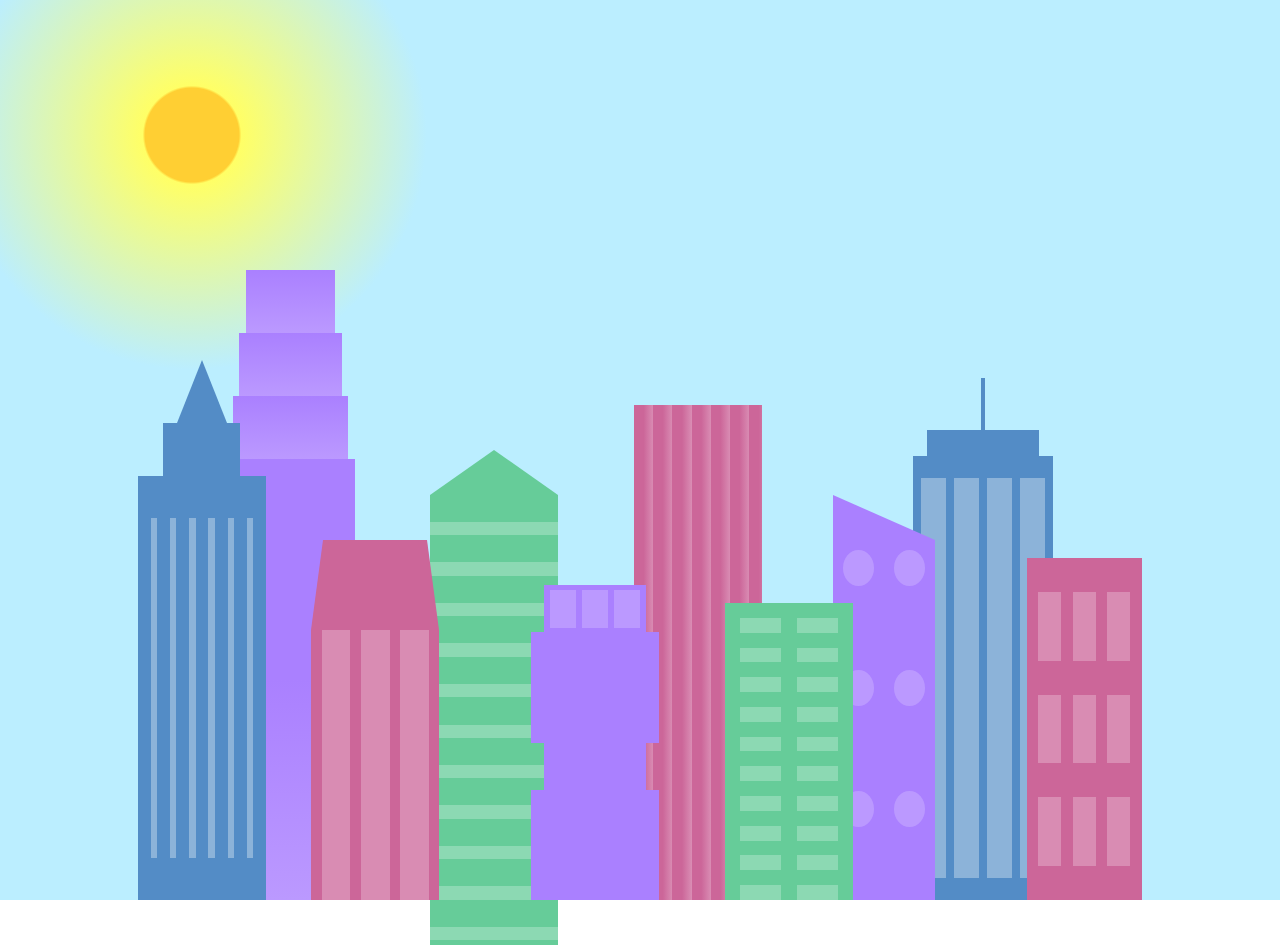
<file: City Skyline/index.html>
<!DOCTYPE html>
<html lang="en">    
  <head>
    <meta charset="UTF-8">
    <title>City Skyline</title>
    <link href="styles.css" rel="stylesheet" />   
  </head>

  <body>
    <div class="background-buildings sky">
      <div></div>
      <div></div>
      <div class="bb1 building-wrap">
        <div class="bb1a bb1-window"></div>
        <div class="bb1b bb1-window"></div>
        <div class="bb1c bb1-window"></div>
        <div class="bb1d"></div>
      </div>
      <div class="bb2">
        <div class="bb2a"></div>
        <div class="bb2b"></div>
      </div>
      <div class="bb3"></div>
      <div></div>
      <div class="bb4 building-wrap">
        <div class="bb4a"></div>
        <div class="bb4b"></div>
        <div class="bb4c window-wrap">
          <div class="bb4-window"></div>
          <div class="bb4-window"></div>
          <div class="bb4-window"></div>
          <div class="bb4-window"></div>
        </div>
      </div>
      <div></div>
      <div></div>
    </div>

    <div class="foreground-buildings">
      <div></div>
      <div></div>
      <div class="fb1 building-wrap">
        <div class="fb1a"></div>
        <div class="fb1b"></div>
        <div class="fb1c"></div>
      </div>
      <div class="fb2">
        <div class="fb2a"></div>
        <div class="fb2b window-wrap">
          <div class="fb2-window"></div>
          <div class="fb2-window"></div>
          <div class="fb2-window"></div>
        </div>
      </div>
      <div></div>
      <div class="fb3 building-wrap">
        <div class="fb3a window-wrap">
          <div class="fb3-window"></div>
          <div class="fb3-window"></div>
          <div class="fb3-window"></div>
        </div>
        <div class="fb3b"></div>
        <div class="fb3a"></div>
        <div class="fb3b"></div>
      </div>
      <div class="fb4">
        <div class="fb4a"></div>
        <div class="fb4b">
          <div class="fb4-window"></div>
          <div class="fb4-window"></div>
          <div class="fb4-window"></div>
          <div class="fb4-window"></div>
          <div class="fb4-window"></div>
          <div class="fb4-window"></div>
        </div>
      </div>
      <div class="fb5"></div>
      <div class="fb6"></div>
      <div></div>
      <div></div>
    </div>
  </body>
</html>
</file>
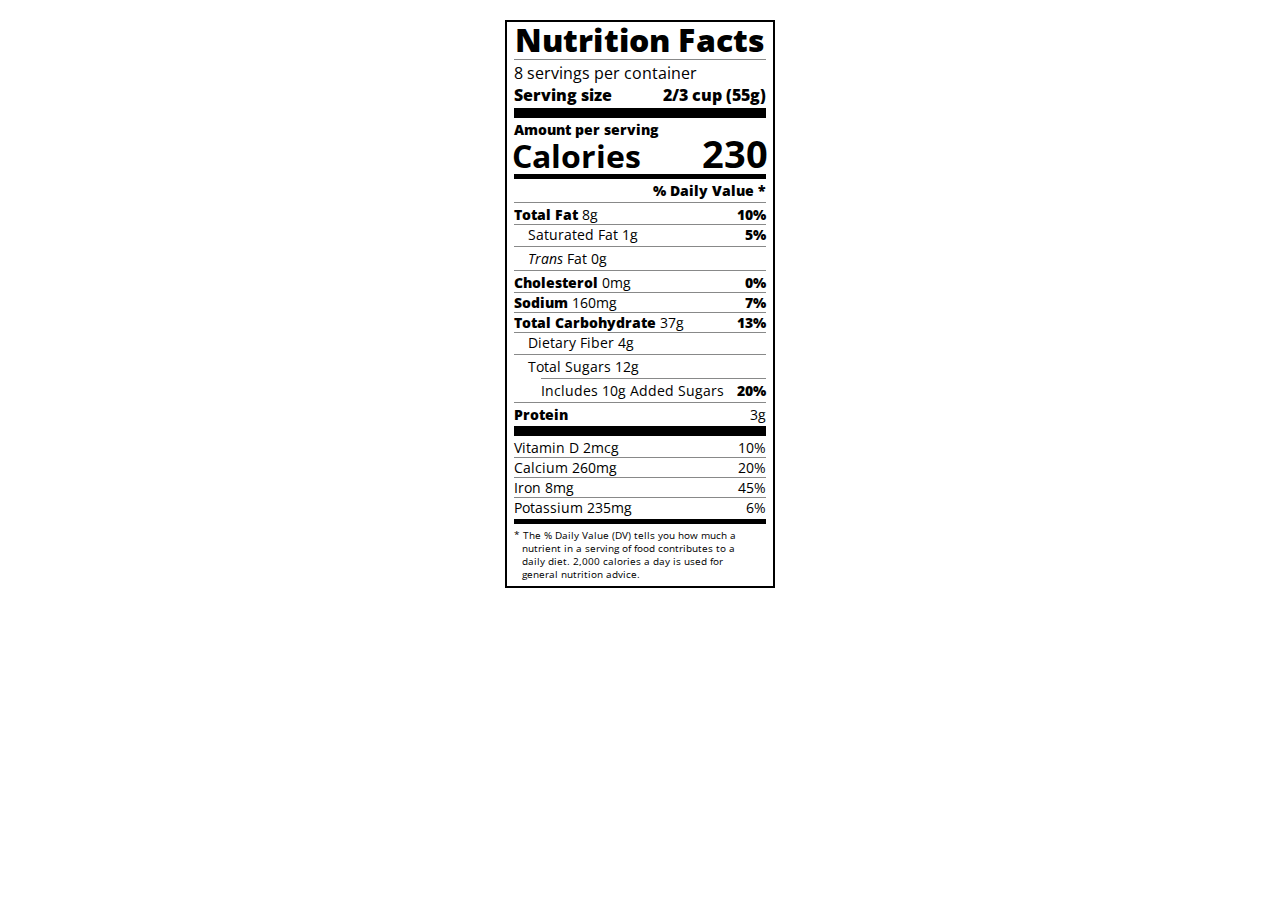
<file: Nutrition Label/index.html>
<!DOCTYPE html>
<html lang="en">

<head>
  <meta charset="UTF-8">
  <title>Nutrition Label</title>
  <link href="https://fonts.googleapis.com/css?family=Open+Sans:400,700,800" rel="stylesheet">
  <link href="./styles.css" rel="stylesheet">
</head>

<body>
  <div class="label">
    <header>
      <h1 class="bold">Nutrition Facts</h1>
      <div class="divider"></div>
      <p>8 servings per container</p>
      <p class="bold">Serving size <span>2/3 cup (55g)</span></p>
    </header>
    <div class="divider large"></div>
    <div class="calories-info">
      <div class="left-container">
        <h2 class="bold small-text">Amount per serving</h2>
        <p>Calories</p>
      </div>
      <span>230</span>
    </div>
    <div class="divider medium"></div>
    <div class="daily-value small-text">
      <p class="bold right no-divider">% Daily Value *</p>
      <div class="divider"></div>
      <p><span><span class="bold">Total Fat</span> 8g</span> <span class="bold">10%</span></p>
      <p class="indent no-divider">Saturated Fat 1g <span class="bold">5%</span></p>
      <div class="divider"></div>
      <p class="indent no-divider"><span><i>Trans</i> Fat 0g</span></p>
      <div class="divider"></div>
      <p><span><span class="bold">Cholesterol</span> 0mg</span> <span class="bold">0%</span></p>
      <p><span><span class="bold">Sodium</span> 160mg</span> <span class="bold">7%</span></p>
      <p><span><span class="bold">Total Carbohydrate</span> 37g</span> <span class="bold">13%</span></p>
      <p class="indent no-divider">Dietary Fiber 4g</p>
      <div class="divider"></div>
      <p class="indent no-divider">Total Sugars 12g</p>
      <div class="divider double-indent"></div>
      <p class="double-indent no-divider">Includes 10g Added Sugars <span class="bold">20%</span>
      <div class="divider"></div>
      <p class="no-divider"><span class="bold">Protein</span> 3g</p>
      <div class="divider large"></div>
      <p>Vitamin D 2mcg <span>10%</span></p>
      <p>Calcium 260mg <span>20%</span></p>
      <p>Iron 8mg <span>45%</span></p>
      <p class="no-divider">Potassium 235mg <span>6%</span></p>
    </div>
    <div class="divider medium"></div>
    <p class="note">* The % Daily Value (DV) tells you how much a nutrient in a serving of food contributes to a daily
      diet. 2,000 calories a day is used for general nutrition advice.</p>
  </div>
</body>
</html>
</file>
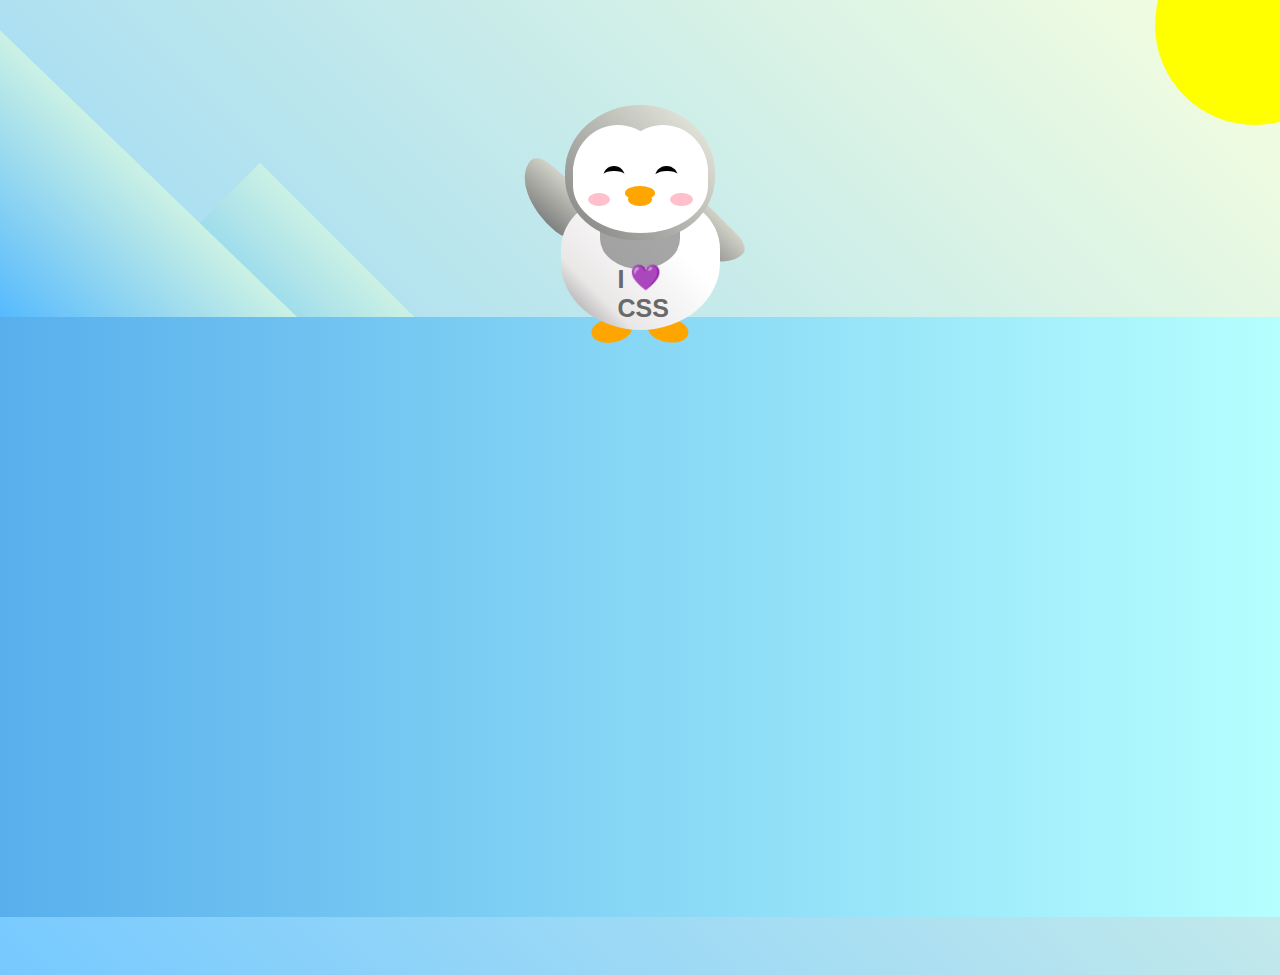
<file: Penguin/index.html>
<!DOCTYPE html>
<html lang="en">
  <head>
    <meta charset="UTF-8" />
    <link rel="stylesheet" href="./styles.css" />
    <title>Penguin</title>
    <meta name="viewport" content="width=device-width, initial-scale=1.0" />
  </head>

  <body>
    <div class="left-mountain"></div>
    <div class="back-mountain"></div>
    <div class="sun"></div>
    <div class="penguin">
      <div class="penguin-head">
        <div class="face left"></div>
        <div class="face right"></div>
        <div class="chin"></div>
        <div class="eye left">
          <div class="eye-lid"></div>
        </div>
        <div class="eye right">
          <div class="eye-lid"></div>
        </div>
        <div class="blush left"></div>
        <div class="blush right"></div>
        <div class="beak top"></div>
        <div class="beak bottom"></div>
      </div>
      <div class="shirt">
        <div>💜</div>
        <p>I CSS</p>
      </div> 
      <div class="penguin-body">
        <div class="arm left"></div>
        <div class="arm right"></div>
        <div class="foot left"></div>
        <div class="foot right"></div>
      </div>
    </div>

    <div class="ground"></div>
  </body>
</html>
</file>
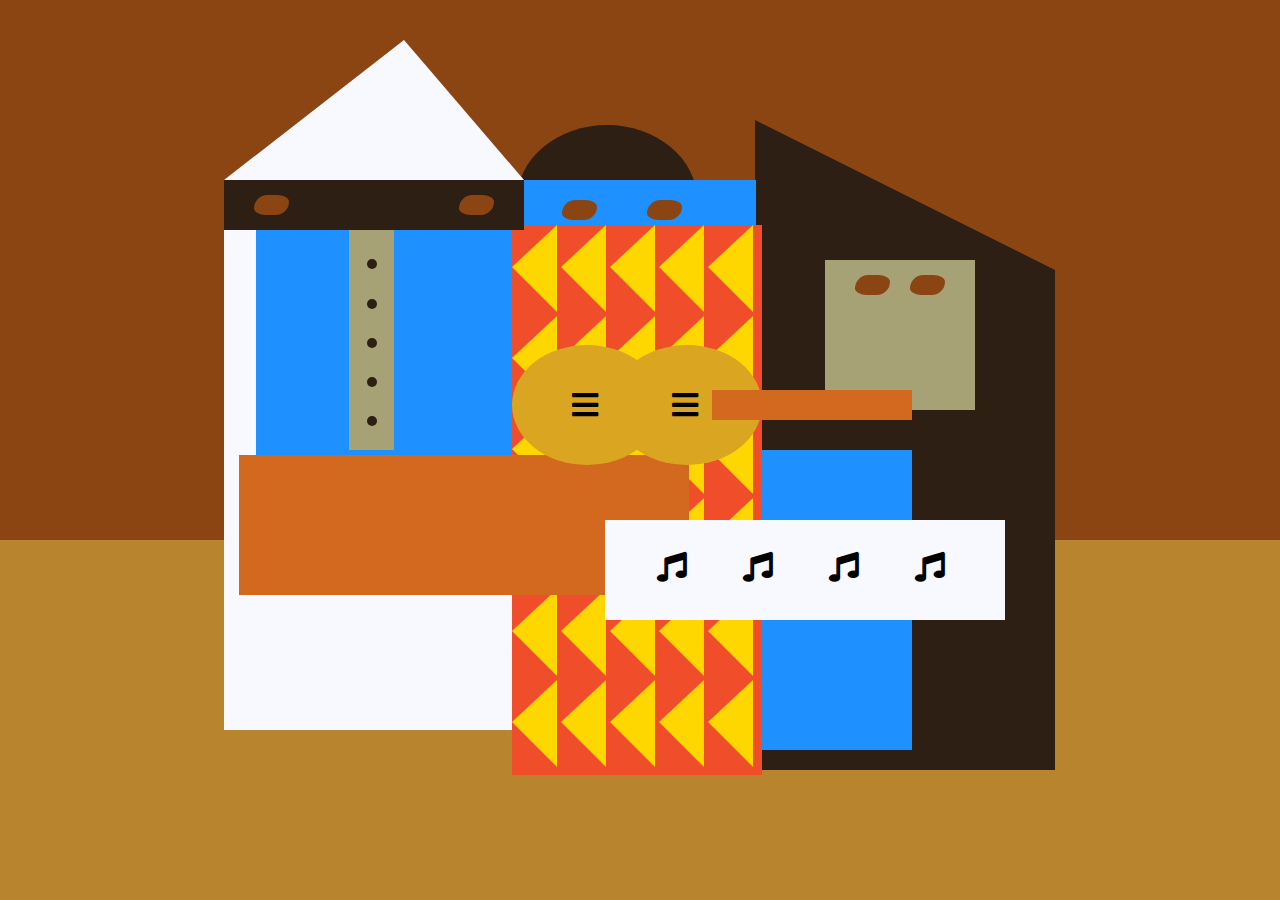
<file: Picasso Painting/index.html>
<!DOCTYPE html>
<html lang="en">
  <head>
    <meta charset="utf-8">
    <title>Picasso Painting</title>
    <link rel="stylesheet" href="./styles.css" />
    <link rel="stylesheet" href="https://use.fontawesome.com/releases/v5.8.2/css/all.css">
  </head>
  <body>
    <div id="back-wall"></div>
    <div class="characters">
      <div id="offwhite-character">
        <div id="white-hat"></div>
        <div id="black-mask">
          <div class="eyes left"></div>
          <div class="eyes right"></div>
        </div>
        <div id="gray-instrument">
          <div class="black-dot"></div>
          <div class="black-dot"></div>
          <div class="black-dot"></div>
          <div class="black-dot"></div>
          <div class="black-dot"></div>
        </div>
        <div id="tan-table"></div>
      </div>
      <div id="black-character">
        <div id="black-hat"></div>
        <div id="gray-mask">
          <div class="eyes left"></div>
          <div class="eyes right"></div>
        </div>
        <div id="white-paper">
          <i class="fas fa-music"></i>
          <i class="fas fa-music"></i>
          <i class="fas fa-music"></i>
          <i class="fas fa-music"></i>
        </div>
      </div>
      <div class="blue" id="blue-left"></div>
      <div class="blue" id="blue-right"></div>
      <div id="orange-character">
        <div id="black-round-hat"></div>
        <div id="eyes-div">
          <div class="eyes left"></div>
          <div class="eyes right"></div>
        </div>
        <div id="triangles">
          <div class="triangle"></div>
          <div class="triangle"></div>
          <div class="triangle"></div>
          <div class="triangle"></div>
          <div class="triangle"></div>
          <div class="triangle"></div>
          <div class="triangle"></div>
          <div class="triangle"></div>
          <div class="triangle"></div>
          <div class="triangle"></div>
          <div class="triangle"></div>
          <div class="triangle"></div>
          <div class="triangle"></div>
          <div class="triangle"></div>
          <div class="triangle"></div>
          <div class="triangle"></div>
          <div class="triangle"></div>
          <div class="triangle"></div>
          <div class="triangle"></div>
          <div class="triangle"></div>
          <div class="triangle"></div>
          <div class="triangle"></div>
          <div class="triangle"></div>
          <div class="triangle"></div>
          <div class="triangle"></div>
          <div class="triangle"></div>
          <div class="triangle"></div>
          <div class="triangle"></div>
          <div class="triangle"></div>
          <div class="triangle"></div>
        </div>
        <div id="guitar">
          <div class="guitar" id="guitar-left">
            <i class="fas fa-bars"></i>
          </div>
          <div class="guitar" id="guitar-right">
            <i class="fas fa-bars"></i>
          </div>
          <div id="guitar-neck"></div>
        </div>
      </div>
    </div>
  </body>
</html>
</file>
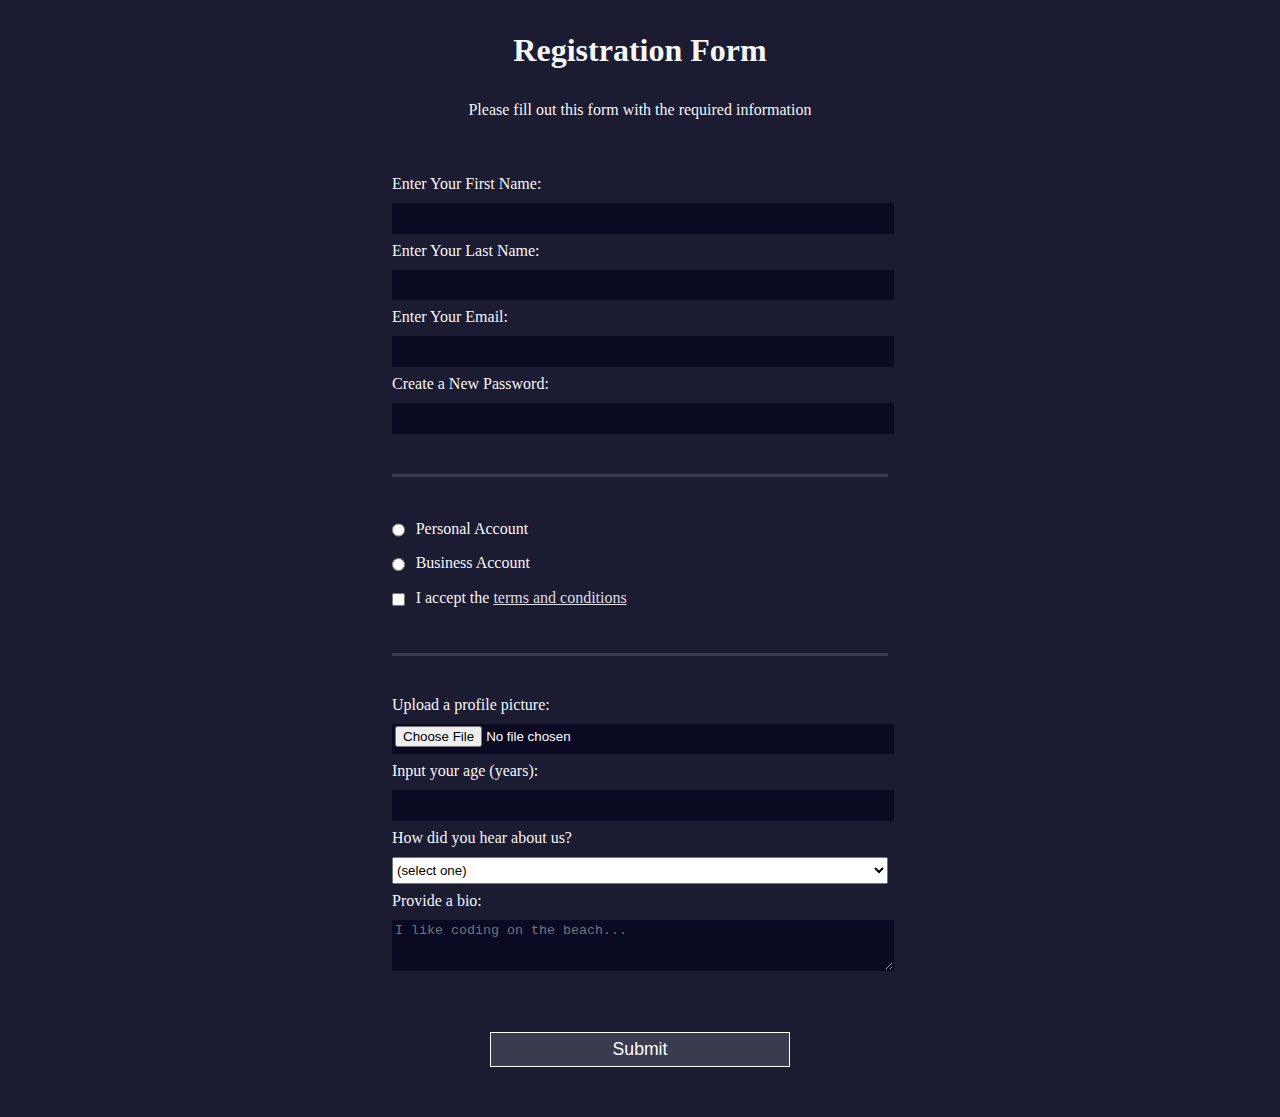
<file: Registiration Form/index.html>
<!DOCTYPE html>
<html lang="en">
  <head>
    <meta charset="UTF-8">
    <title>Registration Form</title>
    <link rel="stylesheet" href="styles.css" />
  </head>
  <body>
    <h1>Registration Form</h1>
    <p>Please fill out this form with the required information</p>
    <form method="post" action='https://register-demo.freecodecamp.org'>
      <fieldset>
        <label for="first-name">Enter Your First Name: <input id="first-name" name="first-name" type="text" required /></label>
        <label for="last-name">Enter Your Last Name: <input id="last-name" name="last-name" type="text" required /></label>
        <label for="email">Enter Your Email: <input id="email" name="email" type="email" required /></label>
        <label for="new-password">Create a New Password: <input id="new-password" name="new-password" type="password" pattern="[a-z0-5]{8,}" required /></label>
      </fieldset>
      <fieldset>
        <label for="personal-account"><input id="personal-account" type="radio" name="account-type" class="inline" /> Personal Account</label>
        <label for="business-account"><input id="business-account" type="radio" name="account-type" class="inline" /> Business Account</label>
        <label for="terms-and-conditions">
          <input id="terms-and-conditions" type="checkbox" required name="terms-and-conditions" class="inline" /> I accept the <a href="https://www.freecodecamp.org/news/terms-of-service/">terms and conditions</a>
        </label>
      </fieldset>
      <fieldset>
        <label for="profile-picture">Upload a profile picture: <input id="profile-picture" type="file" name="file" /></label>
        <label for="age">Input your age (years): <input id="age" type="number" name="age" min="13" max="120" /></label>
        <label for="referrer">How did you hear about us?
          <select id="referrer" name="referrer">
            <option value="">(select one)</option>
            <option value="1">freeCodeCamp News</option>
            <option value="2">freeCodeCamp YouTube Channel</option>
            <option value="3">freeCodeCamp Forum</option>
            <option value="4">Other</option>
          </select>
        </label>
        <label for="bio">Provide a bio:
          <textarea id="bio" name="bio" rows="3" cols="30" placeholder="I like coding on the beach..."></textarea>
        </label>
      </fieldset>
      <input type="submit" value="Submit" />
    </form>
  </body>
</html>
</file>
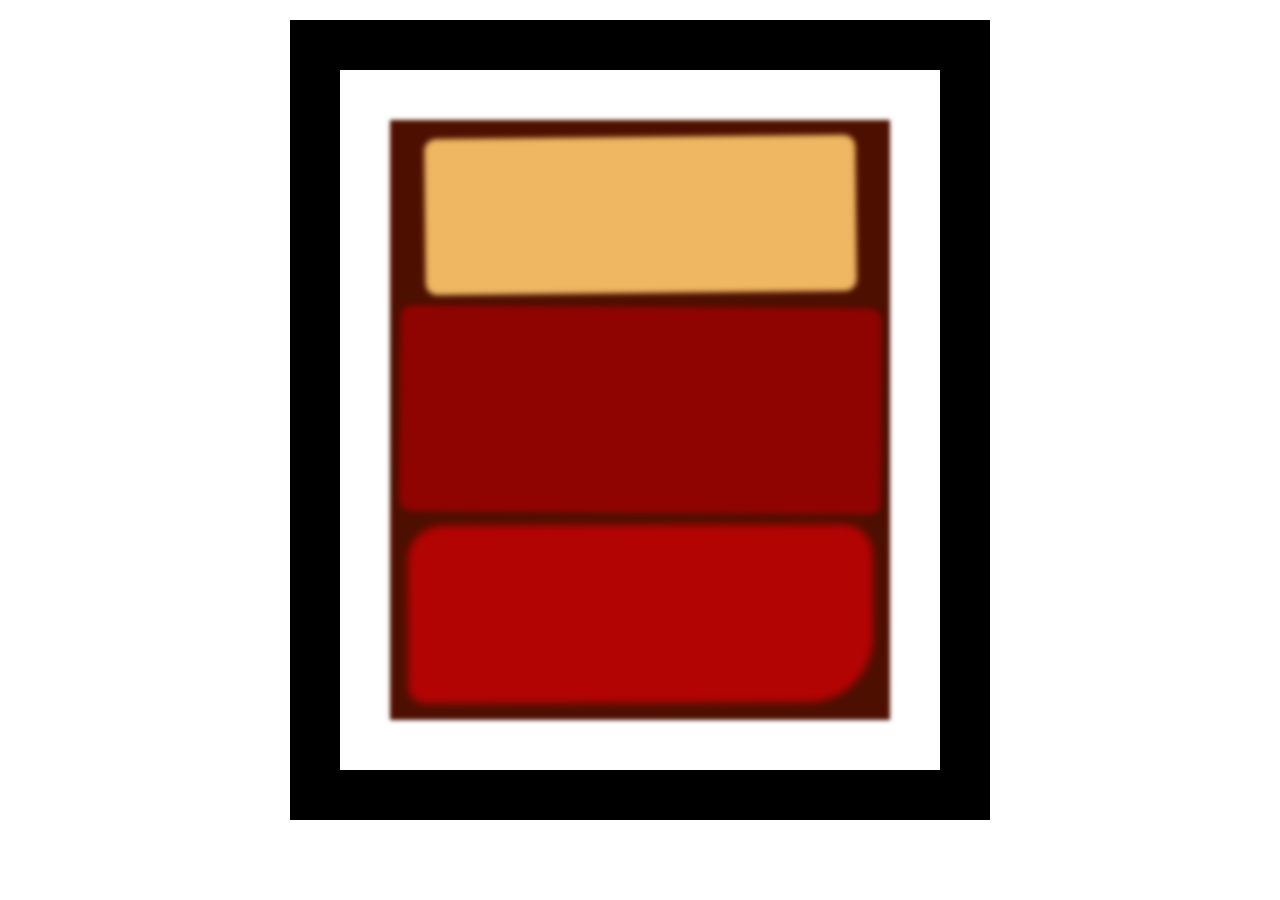
<file: Rothko Painting/index.html>
<!DOCTYPE html>
<html lang="en">
  <head>
    <meta charset="UTF-8">
    <title>Rothko Painting</title>
    <link href="./styles.css" rel="stylesheet">
  </head>
  <body>
    <div class="frame">
      <div class="canvas">
        <div class="one"></div>
        <div class="two"></div>
        <div class="three"></div>
      </div>
    </div>
  </body>
</html>
</file>
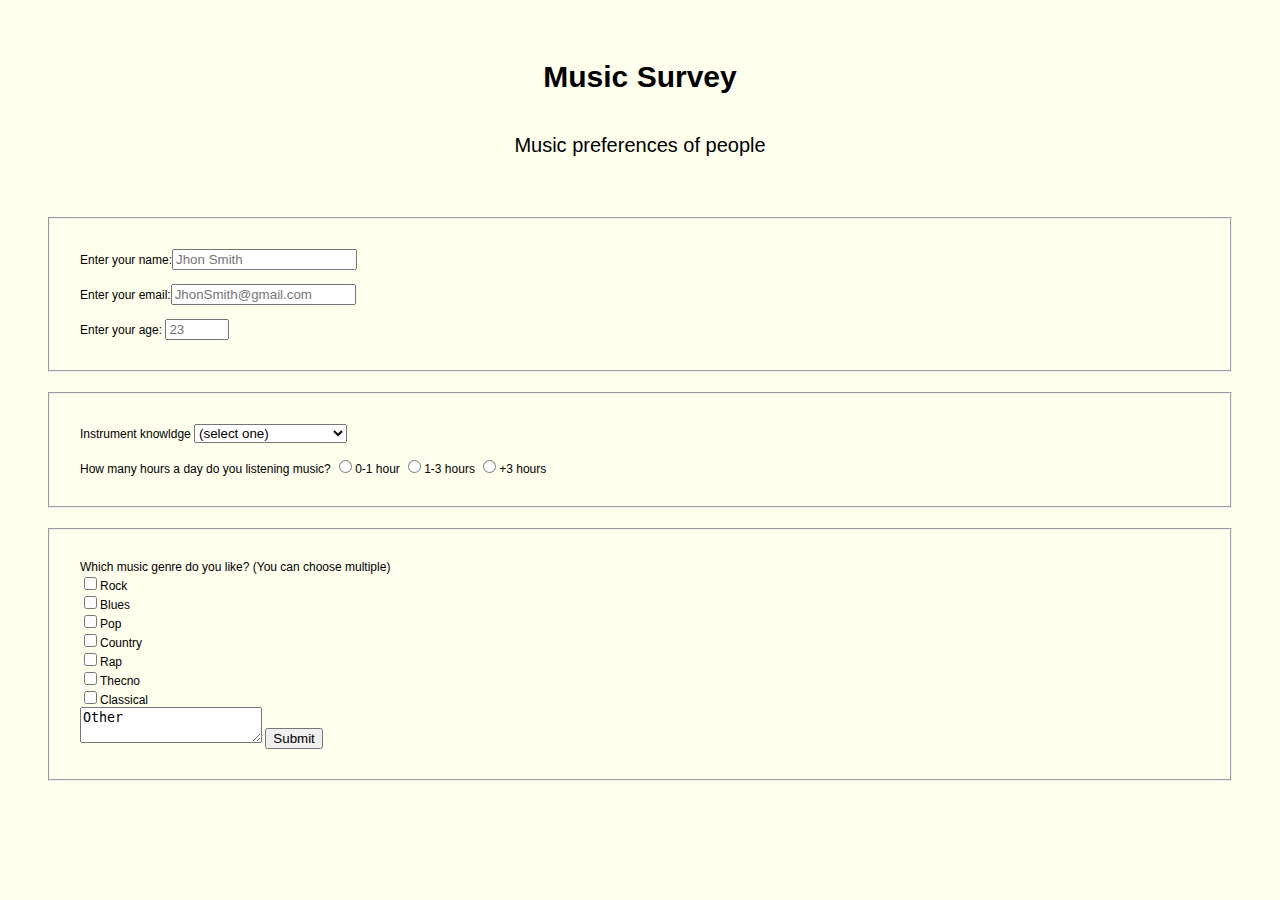
<file: Survey/index.html>
<!DOCTYPE html>
<html lang="en">
    <head>
        <meta charset="UTF-8">
        <title>Music Preferences Survey</title>
        <link rel="stylesheet" href="styles.css" />
    </head>
    <body>
        <h1 id="title">Music Survey</h1>
        <p id="description">Music preferences of people</p>
        <form id="survey-form">
        <fieldset id="info">
            <label id="name-label">Enter your name:<input required id="name" type="text" placeholder="Jhon Smith"></br></br></label>
            <label id="email-label">Enter your email:<input required type="email" id="email" placeholder="JhonSmith@gmail.com"></br></br></label>
            <label id="number-label">Enter your age:  <input type="number" id="number" min="7" max="100" placeholder="23"></label>
        </fieldset>

        <fieldset>
            <label for="dropdown">Instrument knowldge
                <select id="dropdown" name="Instrument">
                    <option value="">(select one)</option>
                    <option value="1">None at all</option>
                    <option value="2">Enough for enjoyment</option>
                    <option value="3">Profesionally</option> 
                </select>
            </br></br></label>
            <label>How many hours a day do you listening music?
                <label for="0-1"><input id="0-1" value="1" type="radio" name="long" class="rad">0-1 hour</label>
                <label for="1-3"><input id="1-3" value="2" type="radio" name="long" class="rad">1-3 hours</label>
                <label for="+3"><input id="+3"  value="3" type="radio" name="long" class="rad">+3 hours</label>
            </label>
        </fieldset> 


        <fieldset>
            <label>Which music genre do you like? (You can choose multiple)
                </br><label class="checkbox"><input value="1" type="checkbox">Rock</br></label>
                <label class="checkbox"><input value="2" type="checkbox">Blues</br></label>
                <label class="checkbox"><input value="3" type="checkbox">Pop</br></label>
                <label class="checkbox"><input value="4" type="checkbox">Country</br></label>
                <label class="checkbox"><input value="5" type="checkbox">Rap</br></label>
                <label class="checkbox"><input value="6" type="checkbox">Thecno</br></label>
                <label class="checkbox"><input value="7" type="checkbox">Classical</br></label>
            </label>

            <label><textarea >Other</textarea></label>
            <input id="submit" type="submit" value="Submit" />
        </fieldset>  
        </form>
    </body>
</html>
</file>
<file: City Skyline/styles.css>
:root {
    --building-color1: #aa80ff;
    --building-color2: #66cc99;
    --building-color3: #cc6699;
    --building-color4: #538cc6;
    --window-color1: #bb99ff;
    --window-color2: #8cd9b3;
    --window-color3: #d98cb3;
    --window-color4: #8cb3d9;
  }
  
  * {
    box-sizing: border-box;
  }
  
  body {
    height: 100vh;
    margin: 0;
    overflow: hidden;
  }
  
  .background-buildings, .foreground-buildings {
    width: 100%;
    height: 100%;
    display: flex;
    align-items: flex-end;
    justify-content: space-evenly;
    position: absolute;
    top: 0;
  }
  
  .building-wrap {
    display: flex;
    flex-direction: column;
    align-items: center;
  }
  
  .window-wrap {
    display: flex;
    align-items: center;
    justify-content: space-evenly;
  }
  
  .sky {
    background: radial-gradient(
        closest-corner circle at 15% 15%,
        #ffcf33,
        #ffcf33 20%,
        #ffff66 21%,
        #bbeeff 100%
      );
  }
  
  /* BACKGROUND BUILDINGS - "bb" stands for "background building" */
  .bb1 {
    width: 10%;
    height: 70%;
  }
  
  .bb1a {
    width: 70%;
  }
    
  .bb1b {
    width: 80%;
  }
    
  .bb1c {
    width: 90%;
  }
  
  .bb1d {
    width: 100%;
    height: 70%;
    background: linear-gradient(
        var(--building-color1) 50%,
        var(--window-color1)
      );
  }
  
  .bb1-window {
    height: 10%;
    background: linear-gradient(
        var(--building-color1),
        var(--window-color1)
      );
  }
  
  .bb2 {
    width: 10%;
    height: 50%;
  }
  
  .bb2a {
    border-bottom: 5vh solid var(--building-color2);
    border-left: 5vw solid transparent;
    border-right: 5vw solid transparent;
  }
  
  .bb2b {
    width: 100%;
    height: 100%;
    background: repeating-linear-gradient(
        var(--building-color2),
        var(--building-color2) 6%,
        var(--window-color2) 6%,
        var(--window-color2) 9%
      );
  }
  
  .bb3 {
    width: 10%;
    height: 55%;
    background: repeating-linear-gradient(
        90deg,
        var(--building-color3),
        var(--building-color3),
        var(--window-color3) 15%
      );
  }
  
  .bb4 {
    width: 11%;
    height: 58%;
  }
  
  .bb4a {
    width: 3%;
    height: 10%;
    background-color: var(--building-color4);
  }
  
  .bb4b {
    width: 80%;
    height: 5%;
    background-color: var(--building-color4);
  }
    
  .bb4c {
    width: 100%;
    height: 85%;
    background-color: var(--building-color4);
  }
  
  .bb4-window {
    width: 18%;
    height: 90%;
    background-color: var(--window-color4);
  }
  
  /* FOREGROUND BUILDINGS - "fb" stands for "foreground building" */
  .fb1 {
    width: 10%;
    height: 60%;
  }
  
  .fb1a {
    border-bottom: 7vh solid var(--building-color4);
    border-left: 2vw solid transparent;
    border-right: 2vw solid transparent;
  }
  
  .fb1b {
    width: 60%;
    height: 10%;
    background-color: var(--building-color4);
  }
    
  .fb1c {
    width: 100%;
    height: 80%;
    background: repeating-linear-gradient(
        90deg,
        var(--building-color4),
        var(--building-color4) 10%,
        transparent 10%,
        transparent 15%
      ),
      repeating-linear-gradient(
        var(--building-color4),
        var(--building-color4) 10%,
        var(--window-color4) 10%,
        var(--window-color4) 90%
      );
  }
  
  .fb2 {
    width: 10%;
    height: 40%;
  }
  
  .fb2a {
    width: 100%;
    border-bottom: 10vh solid var(--building-color3);
    border-left: 1vw solid transparent;
    border-right: 1vw solid transparent;
  }
  
  .fb2b {
    width: 100%;
    height: 75%;
    background-color: var(--building-color3);
  }
  
  .fb2-window {
    width: 22%;
    height: 100%;
    background-color: var(--window-color3);
  }
  
  .fb3 {
    width: 10%;
    height: 35%;
  }
    
  .fb3a {
    width: 80%;
    height: 15%;
    background-color: var(--building-color1);
  }
    
  .fb3b {
    width: 100%;
    height: 35%;
    background-color: var(--building-color1);
  }
  
  .fb3-window {
    width: 25%;
    height: 80%;
    background-color: var(--window-color1);
  }
  
  .fb4 {
    width: 8%;
    height: 45%;
    position: relative;
    left: 10%;
  }
  
  .fb4a {
    border-top: 5vh solid transparent;
    border-left: 8vw solid var(--building-color1);
  }
  
  .fb4b {
    width: 100%;
    height: 89%;
    background-color: var(--building-color1);
    display: flex;
    flex-wrap: wrap;
  }
  
  .fb4-window {
    width: 30%;
    height: 10%;
    border-radius: 50%;
    background-color: var(--window-color1);
    margin: 10%;
  }
  
  .fb5 {
    width: 10%;
    height: 33%;
    position: relative;
    right: 10%;
    background: repeating-linear-gradient(
        var(--building-color2),
        var(--building-color2) 5%,
        transparent 5%,
        transparent 10%
      ),
      repeating-linear-gradient(
        90deg,
        var(--building-color2),
        var(--building-color2) 12%,
        var(--window-color2) 12%,
        var(--window-color2) 44%
      );
  }
  
  .fb6 {
    width: 9%;
    height: 38%;
    background: repeating-linear-gradient(
        90deg,
        var(--building-color3),
        var(--building-color3) 10%,
        transparent 10%,
        transparent 30%
      ),
      repeating-linear-gradient(
        var(--building-color3),
        var(--building-color3) 10%,
        var(--window-color3) 10%,
        var(--window-color3) 30%
      );
  }
  
  @media (max-width: 1000px) {
    :root {
      --building-color1: #000;
      --building-color2: #000;
      --building-color3: #000;
      --building-color4: #000;
      --window-color1:#777;
      --window-color2:#777;
      --window-color3:#777;
      --window-color4:#777;
  
    }
    .sky {
      background: radial-gradient(
          closest-corner circle at 15% 15%,
          #ccc,
          #ccc 20%,
          #445 21%,
          #223 100%
        );
    }
  }
</file>
<file: Nutrition Label/styles.css>
* {
    box-sizing: border-box;
  }
  
  html {
    font-size: 16px;
  }
  
  body {
    font-family: 'Open Sans', sans-serif;
  }
  
  .label {
    border: 2px solid black;
    width: 270px;
    margin: 20px auto;
    padding: 0 7px;
  }
  
  header h1 {
    text-align: center;
    margin: -4px 0;
    letter-spacing: 0.15px
  }
  
  p {
    margin: 0;
    display: flex;
    justify-content: space-between;
  }
  
  .divider {
    border-bottom: 1px solid #888989;
    margin: 2px 0;
  }
  
  .bold {
    font-weight: 800;
  }
  
  .large {
    height: 10px;
  }
  
  .large, .medium {
    background-color: black;
    border: 0;
  }
  
  .medium {
    height: 5px;
  }
  
  .small-text {
    font-size: 0.85rem;
  }
  
  
  .calories-info {
    display: flex;
    justify-content: space-between;
    align-items: flex-end;
  }
  
  .calories-info h2 {
    margin: 0;
  }
  
  .left-container p {
    margin: -5px -2px;
    font-size: 2em;
    font-weight: 700;
  }
  
  .calories-info span {
    margin: -7px -2px;
    font-size: 2.4em;
    font-weight: 700;
  }
  
  .right {
    justify-content: flex-end;
  }
  
  .indent {
    margin-left: 1em;
  }
  
  .double-indent {
    margin-left: 2em;
  }
  
  .daily-value p:not(.no-divider) {
    border-bottom: 1px solid #888989;
  }
  
  .note {
    font-size: 0.6rem;
    margin: 5px 0;
    text-indent:-8px;
    padding: 0 8px 
  }
</file>
<file: Penguin/styles.css>
:root {
    --penguin-face: white;
    --penguin-picorna: orange;
    --penguin-skin: gray;
  }
  
  body {
    background: linear-gradient(45deg, rgb(118, 201, 255), rgb(247, 255, 222));
    margin: 0;
    padding: 0;
    width: 100%;
    height: 100vh;
    overflow: hidden;
  }
  
  .left-mountain {
    width: 300px;
    height: 300px;
    background: linear-gradient(rgb(203, 241, 228), rgb(80, 183, 255));
    position: absolute;
    transform: skew(0deg, 44deg);
    z-index: 2;
    margin-top: 100px;
  }
  
  .back-mountain {
    width: 300px;
    height: 300px;
    background: linear-gradient(rgb(203, 241, 228), rgb(47, 170, 255));
    position: absolute;
    z-index: 1;
    transform: rotate(45deg);
    left: 110px;
    top: 225px;
  }
  
  .sun {
    width: 200px;
    height: 200px;
    background-color: yellow;
    position: absolute;
    border-radius: 50%;
    top: -75px;
    right: -75px;
  }
  
  .penguin {
    width: 300px;
    height: 300px;
    margin: auto;
    margin-top: 75px;
    z-index: 4;
    position: relative;
    transition: transform 1s ease-in-out 0ms;
  }
  
  .penguin * {
    position: absolute;
  }
  
  .penguin:active {
    transform: scale(1.5);
    cursor: not-allowed;
  }
  
  .penguin-head {
    width: 50%;
    height: 45%;
    background: linear-gradient(
      45deg,
      var(--penguin-skin),
      rgb(239, 240, 228)
    );
    border-radius: 70% 70% 65% 65%;
    top: 10%;
    left: 25%;
    z-index: 1;
  }
  
  .face {
    width: 60%;
    height: 70%;
    background-color: var(--penguin-face);
    border-radius: 70% 70% 60% 60%;
    top: 15%;
  }
  
  .face.left {
    left: 5%;
  }
  
  .face.right {
    right: 5%;
  }
  
  .chin {
    width: 90%;
    height: 70%;
    background-color: var(--penguin-face);
    top: 25%;
    left: 5%;
    border-radius: 70% 70% 100% 100%;
  }
  
  .eye {
    width: 15%;
    height: 17%;
    background-color: black;
    top: 45%;
    border-radius: 50%;
  }
  
  .eye.left {
    left: 25%;
  }
  
  .eye.right {
    right: 25%;
  }
  
  .eye-lid {
    width: 150%;
    height: 100%;
    background-color: var(--penguin-face);
    top: 25%;
    left: -23%;
    border-radius: 50%;
  }
  
  .blush {
    width: 15%;
    height: 10%;
    background-color: pink;
    top: 65%;
    border-radius: 50%;
  }
  
  .blush.left {
    left: 15%;
  }
  
  .blush.right {
    right: 15%;
  }
  
  .beak {
    height: 10%;
    background-color: var(--penguin-picorna);
    border-radius: 50%;
  }
  
  .beak.top {
    width: 20%;
    top: 60%;
    left: 40%;
  }
  
  .beak.bottom {
    width: 16%;
    top: 65%;
    left: 42%;
  }
  
  .shirt {
    font: bold 25px Helvetica, sans-serif;
    top: 165px;
    left: 127.5px;
    z-index: 1;
    color: #6a6969;
  }
  
  .shirt div {
    font-weight:  initial;
    top: 22.5px;
    left: 12px;
  }
  
  .penguin-body {
    width: 53%;
    height: 45%;
    background: linear-gradient(
      45deg,
      rgb(134, 133, 133) 0%,
      rgb(234, 231, 231) 25%,
      white 67%
    );
    border-radius: 80% 80% 100% 100%;
    top: 40%;
    left: 23.5%;
  }
  
  .penguin-body::before {
    content: "";
    position: absolute;
    width: 50%;
    height: 45%;
    background-color: var(--penguin-skin);
    top: 10%;
    left: 25%;
    border-radius: 0% 0% 100% 100%;
    opacity: 70%;
  }
  
  .arm {
    width: 30%;
    height: 60%;
    background: linear-gradient(
      90deg,
      var(--penguin-skin),
      rgb(209, 210, 199)
    );
    border-radius: 30% 30% 30% 120%;
    z-index: -1;
  }
  
  .arm.left {
    top: 35%;
    left: 5%;
    transform-origin: top left; 
    transform: rotate(130deg) scaleX(-1);
    animation: 3s linear infinite wave;
  }
  
  .arm.right {
    top: 0%;
    right: -5%;
    transform: rotate(-45deg);
  }
  
  @keyframes wave {
    10% {
      transform: rotate(110deg) scaleX(-1);
    }
    20% {
      transform: rotate(130deg) scaleX(-1);
    }
    30% {
      transform: rotate(110deg) scaleX(-1);
    }
    40% {
      transform: rotate(130deg) scaleX(-1);
    }
  }
  
  .foot {
    width:  15%;
    height: 30%;
    background-color: var(--penguin-picorna);
    top: 85%;
    border-radius: 50%;
    z-index: -1;
  }
  
  .foot.left {
    left: 25%;
    transform: rotate(80deg);
  }
  
  .foot.right {
    right: 25%;
    transform: rotate(-80deg);
  }
  
  .ground {
    width: 100vw;
    height: calc(100vh - 300px);
    background: linear-gradient(90deg, rgb(88, 175, 236), rgb(182, 255, 255));
    z-index: 3;
    position: absolute;
    margin-top: -58px;
  }
</file>
<file: Picasso Painting/styles.css>
body {
  background-color: rgb(184, 132, 46);
}

#back-wall {
  background-color: #8B4513;
  width: 100%;
  height: 60%;
  position: absolute;
  top: 0;
  left: 0;
  z-index: -1;
}

#offwhite-character {
  width: 300px;
  height: 550px;
  background-color: GhostWhite;
  position: absolute;
  top: 20%;
  left: 17.5%;
}

#white-hat {
  width: 0;
  height: 0;
  border-style: solid;
  border-width: 0 120px 140px 180px;
  border-top-color: transparent;
  border-right-color: transparent;
  border-bottom-color: GhostWhite;
  border-left-color: transparent;
  position: absolute;
  top: -140px;
  left: 0;
}

#black-mask {
  width: 100%;
  height: 50px;
  background-color: rgb(45, 31, 19);
  position: absolute;
  top: 0;
  left: 0;
  z-index: 1;
}

#gray-instrument {
  width: 15%;
  height: 40%;
  background-color: rgb(167, 162, 117);
  position: absolute;
  top: 50px;
  left: 125px;
  z-index: 1;
}

.black-dot {
  width: 10px;
  height: 10px;
  background-color: rgb(45, 31, 19);
  border-radius: 50%;
  display: block;
  margin: auto;
  margin-top: 65%;
}

#tan-table {
  width: 450px;
  height: 140px;
  background-color: #D2691E;
  position: absolute;
  top: 275px;
  left: 15px;
  z-index: 1;
}

#black-character {
  width: 300px;
  height: 500px;
  background-color: rgb(45, 31, 19);
  position: absolute;
  top: 30%;
  left: 59%;
}

#black-hat {
  width: 0;
  height: 0;
  border-style: solid;
  border-width: 150px 0 0 300px;
  border-top-color: transparent;
  border-right-color: transparent;
  border-bottom-color: transparent;
  border-left-color: rgb(45, 31, 19);
  position: absolute;
  top: -150px;
  left: 0;
}

#gray-mask {
  width: 150px;
  height: 150px;
  background-color: rgb(167, 162, 117);
  position: absolute;
  top: -10px;
  left: 70px;
}

#white-paper {
  width: 400px;
  height: 100px;
  background-color: GhostWhite;
  position: absolute;
  top: 250px;
  left: -150px;
  z-index: 1;
}

.fa-music {
  display: inline-block;
  margin-top: 8%;
  margin-left: 13%;
}

.blue {
  background-color: #1E90FF;
}

#blue-left {
  width: 500px;
  height: 300px;
  position: absolute;
  top: 20%;
  left: 20%;
}

#blue-right {
  width: 400px;
  height: 300px;
  position: absolute;
  top: 50%;
  left: 40%;
}

#orange-character {
  width: 250px;
  height: 550px;
  background-color: rgb(240, 78, 42);
  position: absolute;
  top: 25%;
  left: 40%;
}

#black-round-hat {
  width: 180px;
  height: 150px;
  background-color: rgb(45, 31, 19);
  border-radius: 50%;
  position: absolute;
  top: -100px;
  left: 5px;
  z-index: -1;
}

#eyes-div {
  width: 180px;
  height: 50px;
  position: absolute;
  top: -40px;
  left: 20px;
  z-index: 3;
}

#triangles {
  width: 250px;
  height: 550px;
}

.triangle {
  width: 0;
  height: 0;
  border-style: solid;
  border-width: 42px 45px 45px 0;
  border-top-color: transparent;
  border-right-color: Gold; /* yellow */
  border-bottom-color: transparent;
  border-left-color: transparent;
  display: inline-block;
}

#guitar {
  width: 100%;
  height: 100px;
  position: absolute;
  top: 120px;
  left: 0px;
  z-index: 3;
}

.guitar {
  width: 150px;
  height: 120px;
  background-color: Goldenrod;
  border-radius: 50%;
}

#guitar-left {
  position: absolute;
  left: 0px;
}

#guitar-right {
  position: absolute;
  left: 100px;
}

.fa-bars {
  display: block;
  margin-top: 30%;
  margin-left: 40%;
}

#guitar-neck {
  width: 200px;
  height: 30px;
  background-color: #D2691E;
  position: absolute;
  top: 45px;
  left: 200px;
  z-index: 3;
}

.eyes {
  width: 35px;
  height: 20px;
  background-color: #8B4513;
  border-radius: 20px 50%;
}

.right {
  position: absolute;
  top: 15px;
  right: 30px;
}

.left {
  position: absolute;
  top: 15px;
  left: 30px;
}

.fas {font-size:30px}
</file>
<file: Registiration Form/styles.css>
body {
    width: 100%;
    height: 100vh;
    margin: 0;
    background-color: #1b1b32;
    color: #f5f6f7;
    font-family: Tahoma;
    font-size: 16px;
  }
  
  h1, p {
    margin: 1em auto;
    text-align: center;
  }
  
  form {
    width: 60vw;
    max-width: 500px;
    min-width: 300px;
    margin: 0 auto;
    padding-bottom: 2em;
  }
  
  fieldset {
    border: none;
    padding: 2rem 0;
    border-bottom: 3px solid #3b3b4f;
  }
  
  fieldset:last-of-type {
    border-bottom: none;
  }
  
  label {
    display: block;
    margin: 0.5rem 0;
  }
  
  input,
  textarea,
  select {
    margin: 10px 0 0 0;
    width: 100%;
    min-height: 2em;
  }
  
  input, textarea {
    background-color: #0a0a23;
    border: 1px solid #0a0a23;
    color: #ffffff;
  }
  
  .inline {
    width: unset;
    margin: 0 0.5em 0 0;
    vertical-align: middle;
  }
  
  input[type="submit"] {
    display: block;
    width: 60%;
    margin: 1em auto;
    height: 2em;
    font-size: 1.1rem;
    background-color: #3b3b4f;
    border-color: white;
    min-width: 300px;
  }
  
  input[type="file"] {
    padding: 1px 2px;
  }
  a {color:#dfdfe2;
}
</file>
<file: Rothko Painting/styles.css>
.canvas {
    width: 500px;
    height: 600px;
    background-color: #4d0f00;
    overflow: hidden;
    filter: blur(2px);
  }
  
  .frame {
    border: 50px solid black;
    width: 500px;
    padding: 50px;
    margin: 20px auto;
  }
  
  .one {
    width: 425px;
    height: 150px;
    background-color: #efb762;
    margin: 20px auto;
    box-shadow: 0 0 3px 3px #efb762;
    border-radius: 9px;
    transform: rotate(-0.6deg);
  }
  
  .two {
    width: 475px;
    height: 200px;
    background-color: #8f0401;
    margin: 0 auto 20px;
    box-shadow: 0 0 3px 3px #8f0401;
    border-radius: 8px 10px;
    transform: rotate(0.4deg);
  }
  
  .one, .two {
    filter: blur(1px);
  }
  
  .three {
    width: 91%;
    height: 28%;
    background-color: #b20403;
    margin: auto;
    filter: blur(2px);
    box-shadow: 0 0 5px 5px #b20403;
    border-radius: 30px 25px 60px 12px;
    transform: rotate(-0.2deg)
  }
</file>
<file: Survey/styles.css>
body {background-color:#ffffee;
    font-family:New Times Roman,Arial;
    color:#000000;
    font-size: 12px;
    height: 100%;
    }
    
    h1{
    text-align: Center;
    padding:20px;
    font-size: 30px;
    margin-top:40px}
    
    
    p {
    text-align:center;
    font-size:20px}
    
    
    
    form {padding:20px;
    margin-top:10px}
    
    
    fieldset{margin:20px;
    padding:30px}
    
    
    
    #name-label{
    margin-top:20px;}
    #email-label{
    margin-top:20px;
    padding-top:20px}
</file>
